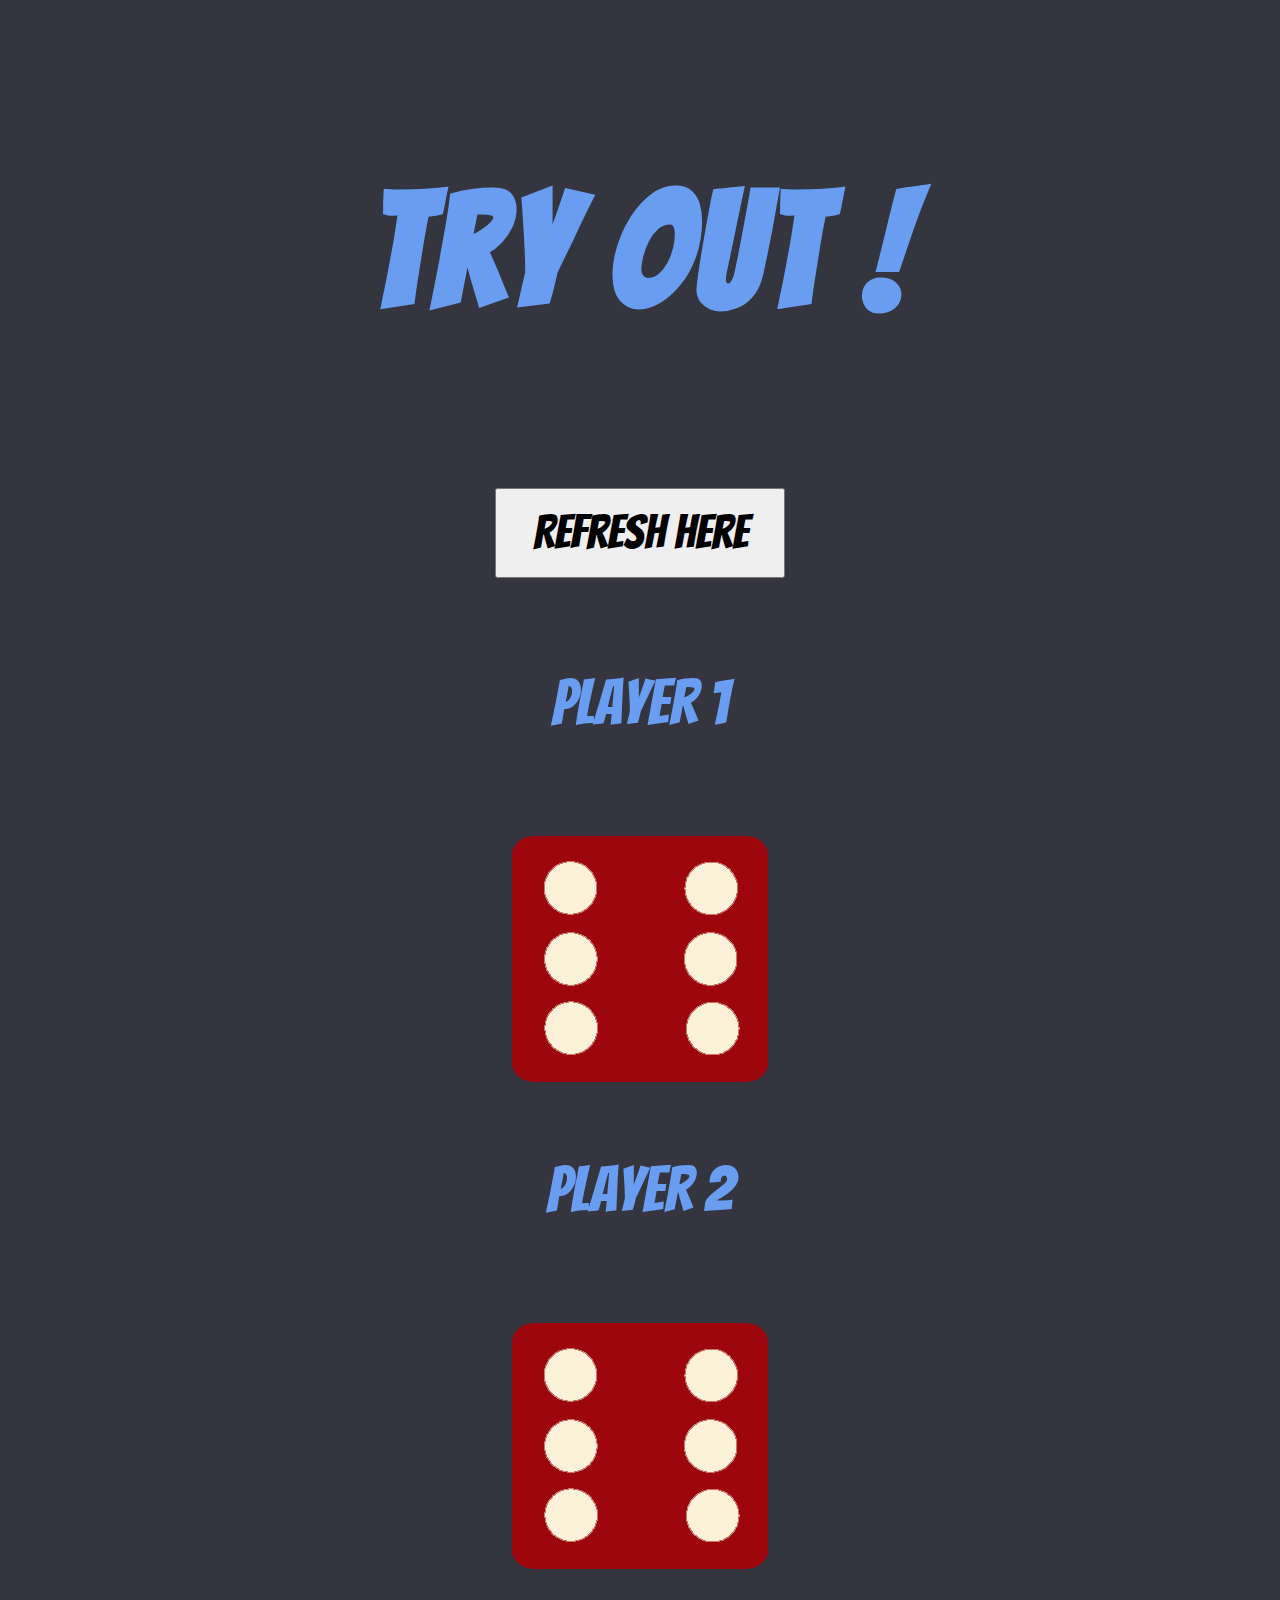
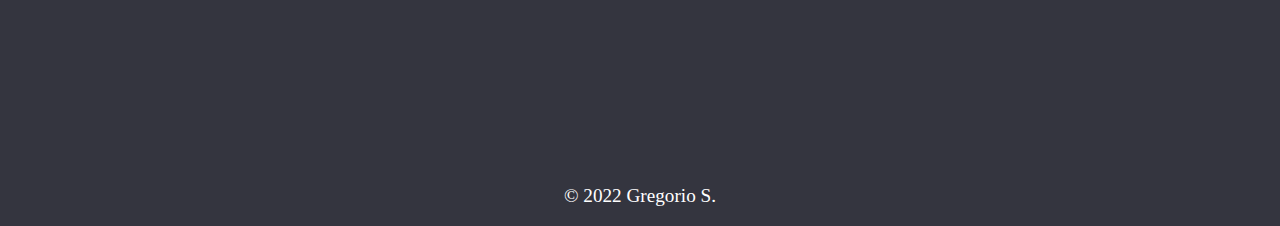
<file: index.html>
<!DOCTYPE html>
<html lang="en">

<head>
    <meta charset="UTF-8">
    <meta http-equiv="X-UA-Compatible" content="IE=edge">
    <meta name="viewport" content="width=device-width, initial-scale=1.0">
    <meta http-equiv="refresh" content="50; URL=https://www.google.com" />
    <link rel="shortcut icon" href="/images/favicon.ico" type="image/x-icon">

    <!-- CSS -->
    <link href="https://cdn.jsdelivr.net/npm/bootstrap@5.2.1/dist/css/bootstrap.min.css" rel="stylesheet"
        integrity="sha384-iYQeCzEYFbKjA/T2uDLTpkwGzCiq6soy8tYaI1GyVh/UjpbCx/TYkiZhlZB6+fzT" crossorigin="anonymous">
    <link rel="stylesheet" href="css/style.css">
    <link rel="stylesheet" href="https://cdnjs.cloudflare.com/ajax/libs/font-awesome/6.2.0/css/all.min.css"
        integrity="sha512-xh6O/CkQoPOWDdYTDqeRdPCVd1SpvCA9XXcUnZS2FmJNp1coAFzvtCN9BmamE+4aHK8yyUHUSCcJHgXloTyT2A=="
        crossorigin="anonymous" referrerpolicy="no-referrer" />
    <!-- FONTS -->
    <link rel="preconnect" href="https://fonts.googleapis.com">
    <link rel="preconnect" href="https://fonts.gstatic.com" crossorigin>
    <link href="https://fonts.googleapis.com/css2?family=Bangers&display=swap" rel="stylesheet">

    <title>Dice Roller</title>
</head>

<body>
    <div class="container-fluid">
        <h1 class="title-header"> Try Out ! </h1>
        <button class="btn btn-warning btn-lg " onclick="diceRoll()"> Refresh Here</button>
        <section id="dice-img">
            <div class="row">
                <div class="col-md-6">
                    <p class="player">Player 1</p>
                    <img class="player1" src="images/dice6.png" alt="dice-img-p1">
                </div>
                <div class="col-md-6">
                    <p class="player"> Player 2</p>
                    <img class="player2" src="images/dice6.png" alt="dice-img-p2">
                </div>
            </div>
        </section>
    </div>
    <section id="footer">
        <div>
            <a class="footer-link" href="https://www.linkedin.com/in/gregorio-siravo-a58660187/"><i
                    class="fa-brands fa-linkedin"></i></a>
            <a class="footer-link" href="https://twitter.com/gregorioSiravo"><i class="fa-brands fa-twitter"></i></a>
            <a class="footer-link" href="https://github.com/sirap95"><i class="fa-brands fa-github"></i></a>
            <p class="footer-txt">© 2022 Gregorio S.</p>
        </div>
    </section>
    <!-- JavaScript Bundle with Popper -->
    <script src="https://cdn.jsdelivr.net/npm/bootstrap@5.2.1/dist/js/bootstrap.bundle.min.js"
        integrity="sha384-u1OknCvxWvY5kfmNBILK2hRnQC3Pr17a+RTT6rIHI7NnikvbZlHgTPOOmMi466C8"
        crossorigin="anonymous"></script>
    <script src="js/index.js"></script>
</body>

</html>
</file>
<file: css/style.css>
/* CLASS SECTION */
.title-header {
    color: rgb(104, 157, 241);
    font-size: 10rem;
    padding-bottom: 5%;
    font-family: 'Bangers', cursive;
    letter-spacing: 5px;

}

.player {
    font-size: 4rem;
    padding-bottom: 30px;
    color: rgb(104, 157, 241);
    font-family: 'Bangers', cursive;
}

.btn {
    margin-bottom: 3%;
    font-size: 3rem;
    padding: 2% 4%;
    font-family: 'Bangers', cursive;
}


.footer-link {
    font-size: 2.5rem;
    padding: 0 3%;
    color: #fff;
}

.footer-link:hover {
    color: rgb(163, 163, 163);
}

.footer-txt {
    padding-top: 20px;
    font-size: 1.2rem;
}

/* ID SECTION */ 

#footer {
    margin-top: 8%;
    padding-top: 50px;
    padding-bottom: 10x;
    color: white;

}

/* TAG SECTION */

body {
    padding: 4% 15% 0 15%;
    background-color: #34353F;
    text-align: center;
}

@media (max-width: 900px) {
    .title-header {
        font-size: 6rem;
    }
    .player {
        font-size: 3rem;
    }
}
</file>
